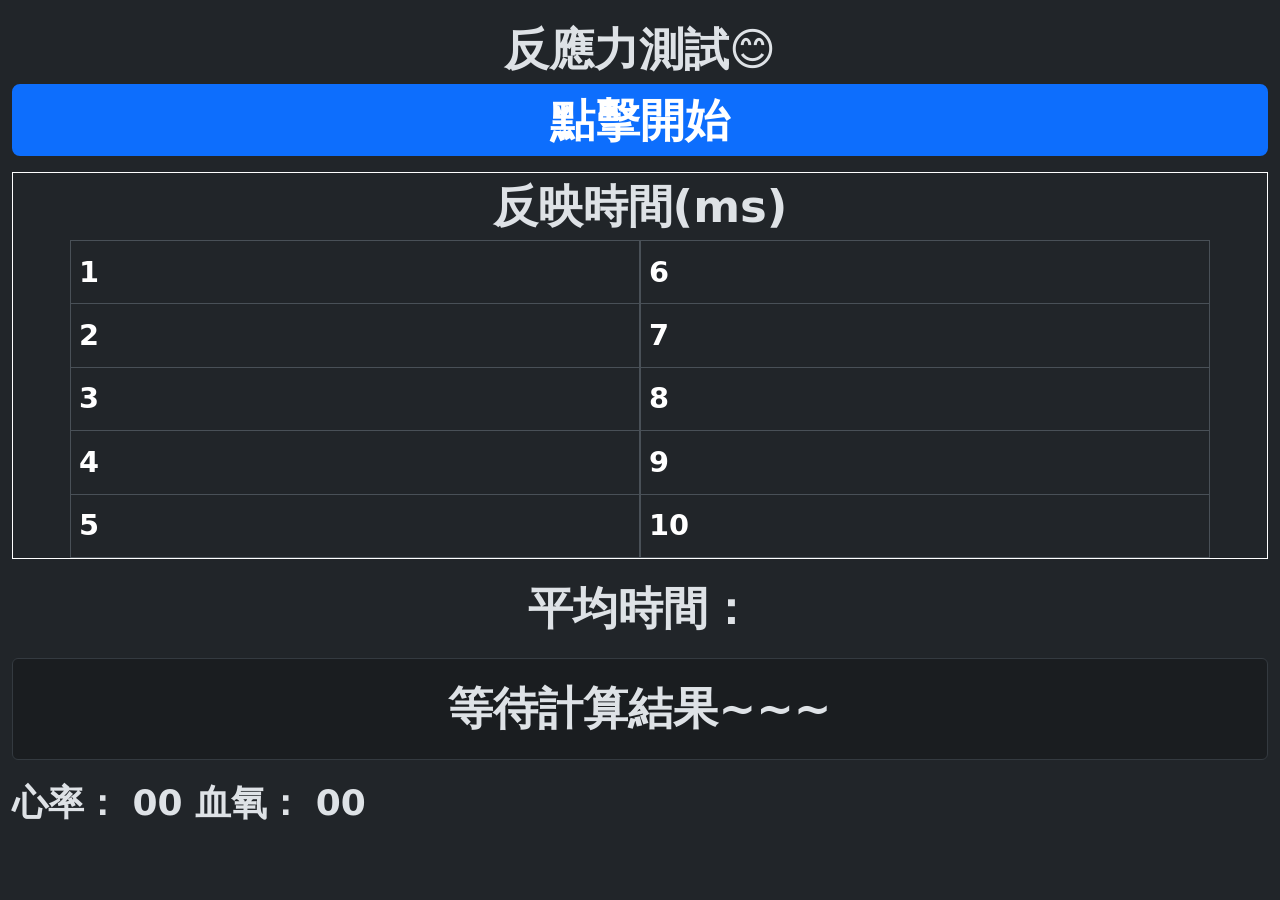
<file: index.html>
<!DOCTYPE html>
<html lang="zh" data-bs-theme="dark">

<head>
  <title>White Cane Connect APP</title>
  <meta charset="UTF-8">
  <meta http-equiv="X-UA-Compatible" content="IE=edge">
  <meta name="viewport" content="width=device-width, initial-scale=1.0, user-scalable=no,maximum-scale=1.0">
  <link href="https://cdn.jsdelivr.net/npm/bootstrap@5.3.1/dist/css/bootstrap.min.css" rel="stylesheet"
    integrity="sha384-4bw+/aepP/YC94hEpVNVgiZdgIC5+VKNBQNGCHeKRQN+PtmoHDEXuppvnDJzQIu9" crossorigin="anonymous">

  <link rel="stylesheet" href="./sytle.css">
  <link rel="apple-touch-icon" href="/icon/fox-icon.png">
  <style>
    .btn-lg {
      height: 8vh;
      font-weight: bold;
      font-size: 5vh;
      line-height: 1.2em;
      /* 減少行高 */
    }

    .btn-lg-2 {
      height: 30vh;
      font-weight: bold;
      font-size: 4vh;
    }

    .front-6 {
      font-size: 6vh;
      text-align: center;
      font-weight: bold;
    }

    .front-5 {
      font-size: 5vh;
      text-align: center;
      font-weight: bold;
    }

    .front-4 {
      font-size: 4vh;
      text-align: center;
      font-weight: bold;
    }

    .front-3_2 {
      font-size: 3.2vh;
      text-align: center;
      font-weight: bold;
    }

    th {
      text-align: left;
    }

  </style>
</head>

<body>
  <div class="container-fluid mt-3">
    <div class="front-5">反應力測試😊</div>
    <div class="d-grid gap-2">
      <button id="myButton" class="btn btn-primary outline btn-lg mb-3">點擊開始</button>
    </div>
    <div style="border: 1px solid white;" class="mb-3">
      <div class="front-5">
        反映時間(ms)
      </div>
      <div class="container px-0 text-center">
        <div class="row gx-0">
          <div name="table1" class="col">
            <table class="table">
              <tbody class="front-3_2">
                <tr>
                  <th scope="row">1</th>
                  <td name="field"></td>
                </tr>
                <tr>
                  <th scope="row">2</th>
                  <td name="field"></td>
                </tr>
                <tr>
                  <th scope="row">3</th>
                  <td name="field"></td>
                </tr>
                <tr>
                  <th scope="row">4</th>
                  <td name="field"></td>
                </tr>
                <tr>
                  <th scope="row">5</th>
                  <td name="field"></td>
                </tr>
              </tbody>
            </table>
          </div>
          <div class="col">
            <table name="table2" class="table">
              <tbody class="front-3_2">
                <tr>
                  <th scope="row">6</th>
                  <td name="field"></td>
                </tr>
                <tr>
                  <th scope="row">7</th>
                  <td name="field"></td>
                </tr>
                <tr>
                  <th scope="row">8</th>
                  <td name="field"></td>
                </tr>
                <tr>
                  <th scope="row">9</th>
                  <td name="field"></td>
                </tr>
                <tr>
                  <th scope="row">10</th>
                  <td name="field"></td>
                </tr>
              </tbody>
            </table>
          </div>
        </div>
      </div>
    </div>
    <div class="front-5 mb-3">平均時間：<span id="average"></span></div>
    <div class="alert alert-dark front-5 mb-3" role="alert" id="alertTF">
      等待計算結果~~~
    </div>
    <div class="front-4 text-start">心率： <span id="heartRate">00</span> 血氧： <span id="bloodOxygen">00</span></div>
  </div>
  <script type="module" src="bluetooth.js"></script>
  <script type="module" src="index.js"></script>
  <script src="https://cdn.jsdelivr.net/npm/bootstrap@5.3.1/dist/js/bootstrap.bundle.min.js"
    integrity="sha384-HwwvtgBNo3bZJJLYd8oVXjrBZt8cqVSpeBNS5n7C8IVInixGAoxmnlMuBnhbgrkm"
    crossorigin="anonymous"></script>
</body>

</html>
</file>
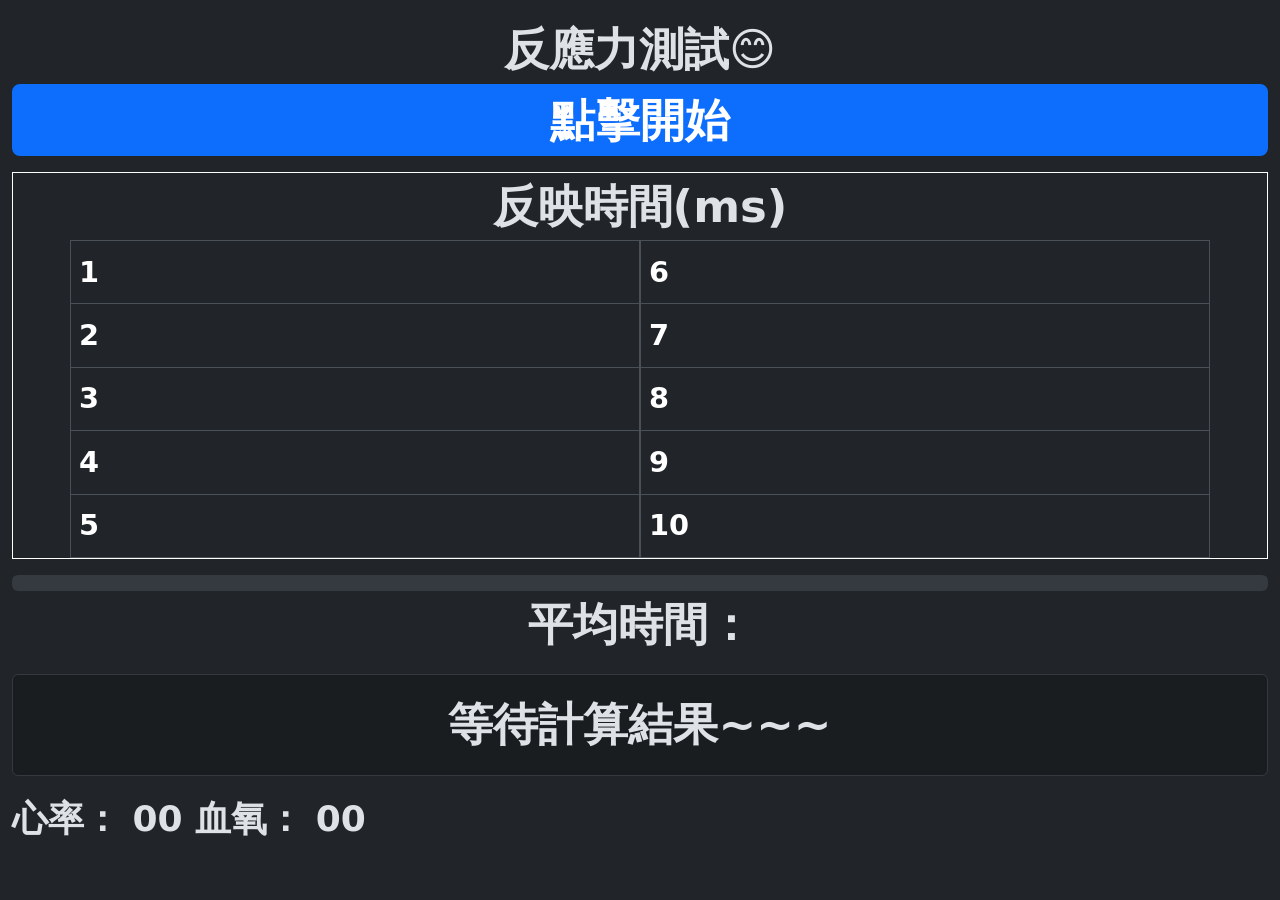
<file: docs/index.html>
<!DOCTYPE html>
<html lang="zh" data-bs-theme="dark">

<head>
  <title>White Cane Connect APP</title>
  <meta charset="UTF-8">
  <meta http-equiv="X-UA-Compatible" content="IE=edge">
  <meta name="viewport" content="width=device-width, initial-scale=1.0, user-scalable=no,maximum-scale=1.0">
  <link href="https://cdn.jsdelivr.net/npm/bootstrap@5.3.1/dist/css/bootstrap.min.css" rel="stylesheet"
    integrity="sha384-4bw+/aepP/YC94hEpVNVgiZdgIC5+VKNBQNGCHeKRQN+PtmoHDEXuppvnDJzQIu9" crossorigin="anonymous">

  <link rel="stylesheet" href="./sytle.css">
  <link rel="apple-touch-icon" href="/icon/fox-icon.png">
  <style>
    .btn-lg {
      height: 8vh;
      font-weight: bold;
      font-size: 5vh;
      line-height: 1.2em;
      /* 減少行高 */
    }

    .btn-lg-2 {
      height: 30vh;
      font-weight: bold;
      font-size: 4vh;
    }

    .front-6 {
      font-size: 6vh;
      text-align: center;
      font-weight: bold;
    }

    .front-5 {
      font-size: 5vh;
      text-align: center;
      font-weight: bold;
    }

    .front-4 {
      font-size: 4vh;
      text-align: center;
      font-weight: bold;
    }

    .front-3_2 {
      font-size: 3.2vh;
      text-align: center;
      font-weight: bold;
    }

    th {
      text-align: left;
    }

  </style>
</head>

<body>
  <div class="container-fluid mt-3">
    <div class="front-5">反應力測試😊</div>
    <div class="d-grid gap-2">
      <button id="myButton" class="btn btn-primary outline btn-lg mb-3">點擊開始</button>
    </div>
    <div style="border: 1px solid white;" class="mb-3">
      <div class="front-5">
        反映時間(ms)
      </div>
      <div class="container px-0 text-center">
        <div class="row gx-0">
          <div name="table1" class="col">
            <table class="table">
              <tbody class="front-3_2">
                <tr>
                  <th scope="row">1</th>
                  <td name="field"></td>
                </tr>
                <tr>
                  <th scope="row">2</th>
                  <td name="field"></td>
                </tr>
                <tr>
                  <th scope="row">3</th>
                  <td name="field"></td>
                </tr>
                <tr>
                  <th scope="row">4</th>
                  <td name="field"></td>
                </tr>
                <tr>
                  <th scope="row">5</th>
                  <td name="field"></td>
                </tr>
              </tbody>
            </table>
          </div>
          <div class="col">
            <table name="table2" class="table">
              <tbody class="front-3_2">
                <tr>
                  <th scope="row">6</th>
                  <td name="field"></td>
                </tr>
                <tr>
                  <th scope="row">7</th>
                  <td name="field"></td>
                </tr>
                <tr>
                  <th scope="row">8</th>
                  <td name="field"></td>
                </tr>
                <tr>
                  <th scope="row">9</th>
                  <td name="field"></td>
                </tr>
                <tr>
                  <th scope="row">10</th>
                  <td name="field"></td>
                </tr>
              </tbody>
            </table>
          </div>
        </div>
      </div>
    </div>
    <!-- <button onclick="import('./bluetooth.js').then(module => module.addProgress())">Add Progress Bar</button> -->
    <div class="progress-stacked" id="barList">
      <!-- <div class="progress" role="progressbar" aria-label="Segment one" aria-valuenow="15" aria-valuemin="0" aria-valuemax="100" style="width: 15%">
        <div class="progress-bar"></div>
      </div>
      <div class="progress" role="progressbar" aria-label="Segment two" aria-valuenow="30" aria-valuemin="0" aria-valuemax="100" style="width: 30%">
        <div class="progress-bar bg-success"></div>
      </div>
      <div class="progress" role="progressbar" aria-label="Segment three" aria-valuenow="20" aria-valuemin="0" aria-valuemax="100" style="width: 20%">
        <div class="progress-bar bg-info"></div>
      </div> -->
    </div>

    <div class="front-5 mb-3">平均時間：<span id="average"></span></div>
    <div class="alert alert-dark front-5 mb-3" role="alert" id="alertTF">
      等待計算結果~~~
    </div>
    <div class="front-4 text-start">心率： <span id="heartRate">00</span> 血氧： <span id="bloodOxygen">00</span></div>
  </div>
  <script type="module" src="bluetooth.js"></script>
  <script type="module" src="index.js"></script>
  <script src="https://cdn.jsdelivr.net/npm/bootstrap@5.3.1/dist/js/bootstrap.bundle.min.js"
    integrity="sha384-HwwvtgBNo3bZJJLYd8oVXjrBZt8cqVSpeBNS5n7C8IVInixGAoxmnlMuBnhbgrkm"
    crossorigin="anonymous"></script>
</body>

</html>
</file>
<file: sytle.css>
table {
    border: 1px solid;
    /* color: lightgrey; */
    /* width: 100%; */
}

.outline {
    border-width: 2px;
}

.center {
    text-align: center;
}

.d-grid.equal-width-btns {
    /*adjust two buttons close len, because the outline has 4px, and between buttons have 8px*/
    display: grid;
    grid-template-columns: repeat(2, calc(50% - 4px));
    /*減多少代表兩個按鈕之間的間距多少*/
    /* 考慮邊界和填充等因素，這裡假設邊界為 8px */
}

table {
    height: 100%;
    font-size: 12px;
}

th {
    vertical-align: middle;
}

.btn-group.special {
    display: flex;
}

.special .btn {
    flex: 1
}


.flex-mid {
    display: flex;
    justify-content: center;
    /* 水平居中 */
    align-items: center;
    /* 垂直居中 */
    height: 100vh;
    /* 设置容器高度以便居中 */
}

/* 通过设置input的宽度来改变大小 */
.custom-input {
    /* width: 300px; */
    /* 设置输入框宽度为300像素 */
    height: 160px !important;
    /* 设置输入框高度为40像素 */
}

#lock-screen {
    opacity: 1;
    transition: opacity 3s ease, height 1s ease;

    position: fixed;
    top: 0;
    left: 0;
    height: 100%;
    width: 100%;
    z-index: 9999;
    background-color: rgba(0, 0, 0, 0.8);
    /* transition: 2s; */
}

#lock-screen.hidden {
    opacity: 0;
    height: 0;
    /* let layer put last ,fix can not touch button problem*/
    z-index: -1;
}

#lock-screen.hidden * {
    display: none;
}

html,
body {
    overflow-x: hidden;
}

body {
    position: relative;
}
</file>
<file: docs/sytle.css>
table {
    border: 1px solid;
    /* color: lightgrey; */
    /* width: 100%; */
}

.outline {
    border-width: 2px;
}

.center {
    text-align: center;
}

.d-grid.equal-width-btns {
    /*adjust two buttons close len, because the outline has 4px, and between buttons have 8px*/
    display: grid;
    grid-template-columns: repeat(2, calc(50% - 4px));
    /*減多少代表兩個按鈕之間的間距多少*/
    /* 考慮邊界和填充等因素，這裡假設邊界為 8px */
}

table {
    height: 100%;
    font-size: 12px;
}

th {
    vertical-align: middle;
}

.btn-group.special {
    display: flex;
}

.special .btn {
    flex: 1
}


.flex-mid {
    display: flex;
    justify-content: center;
    /* 水平居中 */
    align-items: center;
    /* 垂直居中 */
    height: 100vh;
    /* 设置容器高度以便居中 */
}

/* 通过设置input的宽度来改变大小 */
.custom-input {
    /* width: 300px; */
    /* 设置输入框宽度为300像素 */
    height: 160px !important;
    /* 设置输入框高度为40像素 */
}

#lock-screen {
    opacity: 1;
    transition: opacity 3s ease, height 1s ease;

    position: fixed;
    top: 0;
    left: 0;
    height: 100%;
    width: 100%;
    z-index: 9999;
    background-color: rgba(0, 0, 0, 0.8);
    /* transition: 2s; */
}

#lock-screen.hidden {
    opacity: 0;
    height: 0;
    /* let layer put last ,fix can not touch button problem*/
    z-index: -1;
}

#lock-screen.hidden * {
    display: none;
}

html,
body {
    overflow-x: hidden;
}

body {
    position: relative;
}
</file>
